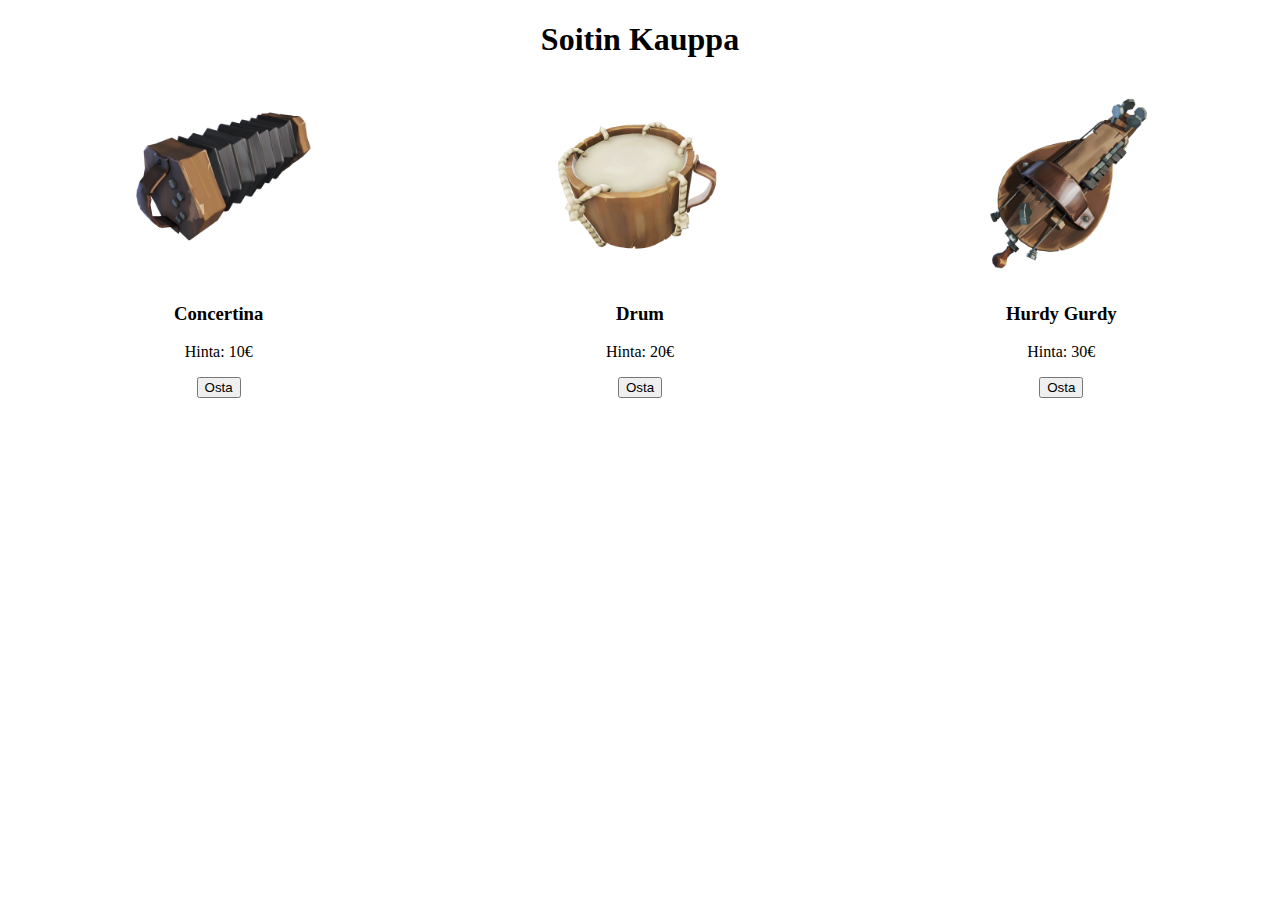
<file: index.html>
<!DOCTYPE html>
<head>
    <meta charset="UTF-8">
    <meta name="viewport" content="width=device-width, initial-scale=1.0">
    <title>Yhden tuotteen kauppa</title>
    <link rel="stylesheet" href="style.css">
    <h1 class="otsikko">Soitin Kauppa</h1>
</head>
<body>
    <div class="container">
        <div class="product">
            <img src="Concertina.png" alt="Tuote 1" class="thumbnail" data-image="Concertina.png" data-price="10">
            <h3>Concertina</h3>
            <p>Hinta: 10€</p>
            <button class="buy-button" data-target="tuote1.html">Osta</button>
        </div>
        <div class="product">
            <img src="Drum.png" alt="Tuote 2" class="thumbnail" data-image="Drum.png" data-price="20">
            <h3>Drum</h3>
            <p>Hinta: 20€</p>
            <button class="buy-button" data-target="tuote2.html">Osta</button>
        </div>
        <div class="product">
            <img src="HurdyGurdy.png" alt="Tuote 3" class="thumbnail" data-image="HurdyGurdy.png" data-price="30">
            <h3>Hurdy Gurdy</h3>
            <p>Hinta: 30€</p>
            <button class="buy-button" data-target="tuote3.html">Osta</button>
        </div>
    </div>

    <div class="modal">
        <span class="close">&times;</span>
        <img class="modal-content" id="modal-image">
        <div id="caption"></div>
    </div>

    <script src="script.js"></script>
</body>
</html>
</file>
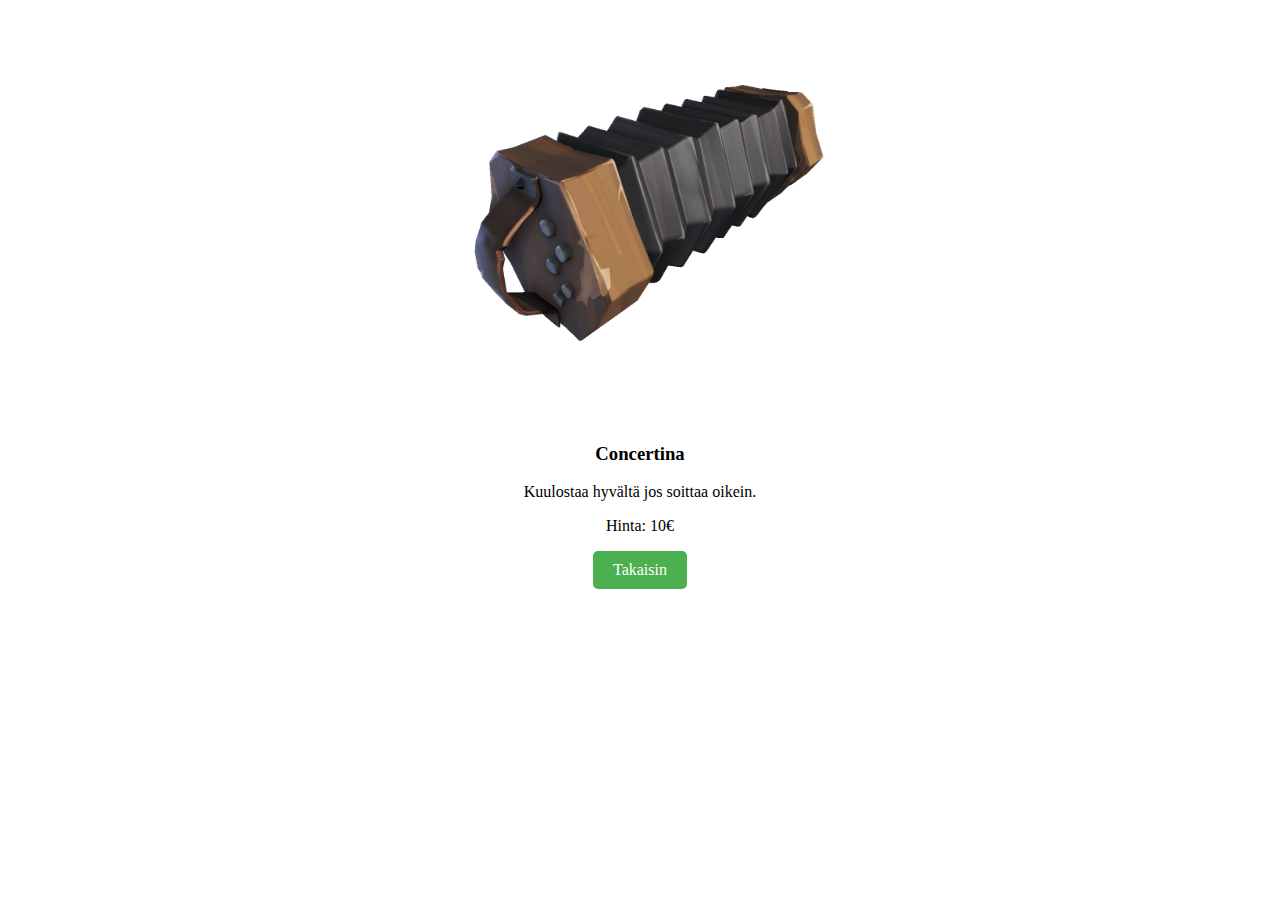
<file: tuote1.html>
<!DOCTYPE html>
<html lang="en">
<head>
    <meta charset="UTF-8">
    <meta name="viewport" content="width=device-width, initial-scale=1.0">
    <title>Tuote 1</title>
    <link rel="stylesheet" href="style.css">
</head>
<body>
    <div class="container">
        <div class="product-detail">
            <img src="Concertina.png" alt="Concertina">
            <h3>Concertina</h3>
            <p>Kuulostaa hyvältä jos soittaa oikein.</p>
            <p>Hinta: 10€</p>
        </div>
    </div>

    <a href="index.html" class="back-button">Takaisin</a>

    <script src="script.js"></script>
</body>
</html>
</file>
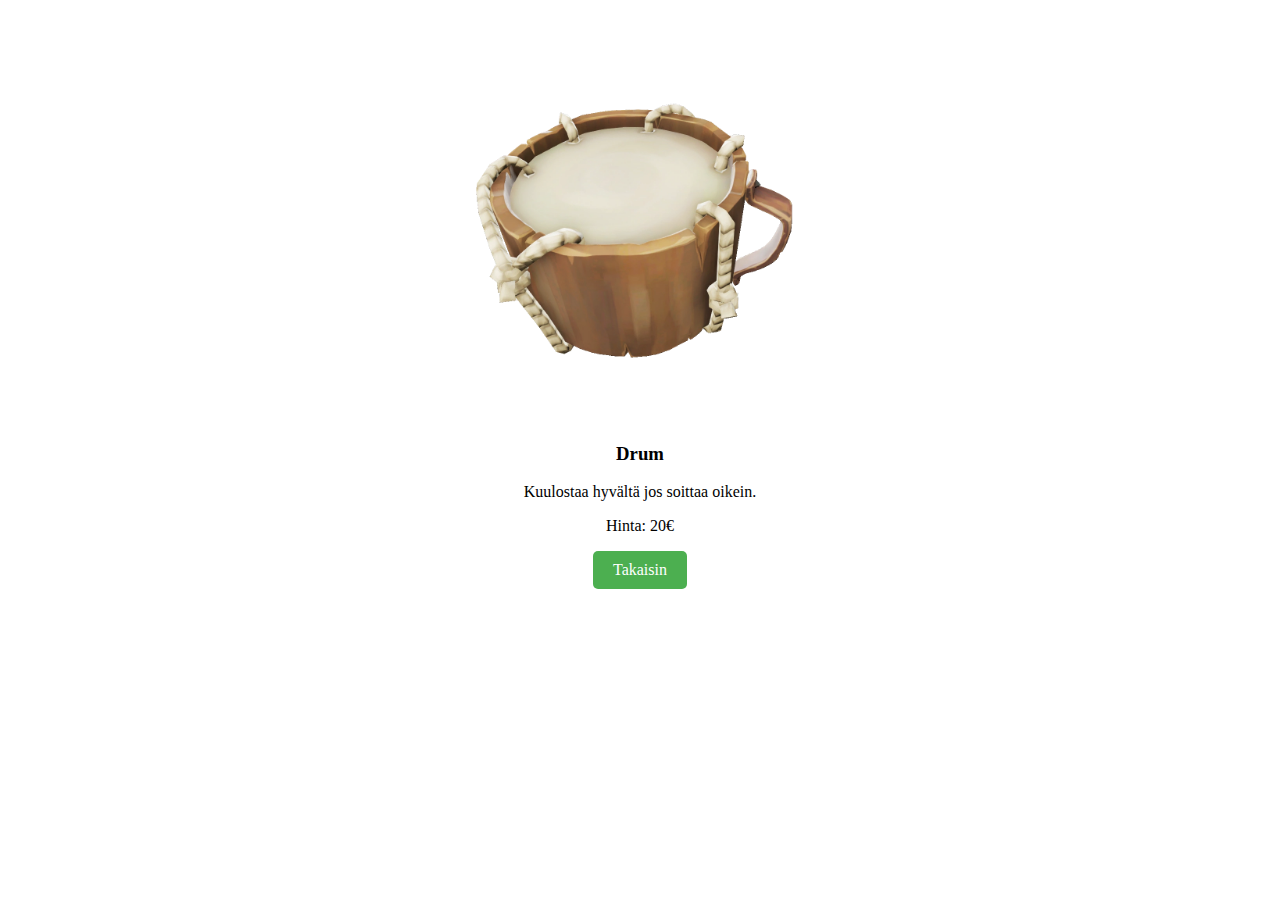
<file: tuote2.html>
<!DOCTYPE html>
<html lang="en">
<head>
    <meta charset="UTF-8">
    <meta name="viewport" content="width=device-width, initial-scale=1.0">
    <title>Tuote 2</title>
    <link rel="stylesheet" href="style.css">
</head>
<body>
    <div class="container">
        <div class="product-detail">
            <img src="Drum.png" alt="Drum">
            <h3>Drum</h3>
            <p>Kuulostaa hyvältä jos soittaa oikein.</p>
            <p>Hinta: 20€</p>
        </div>
    </div>

    <a href="index.html" class="back-button">Takaisin</a>

    <script src="script.js"></script>
</body>
</html>
</file>
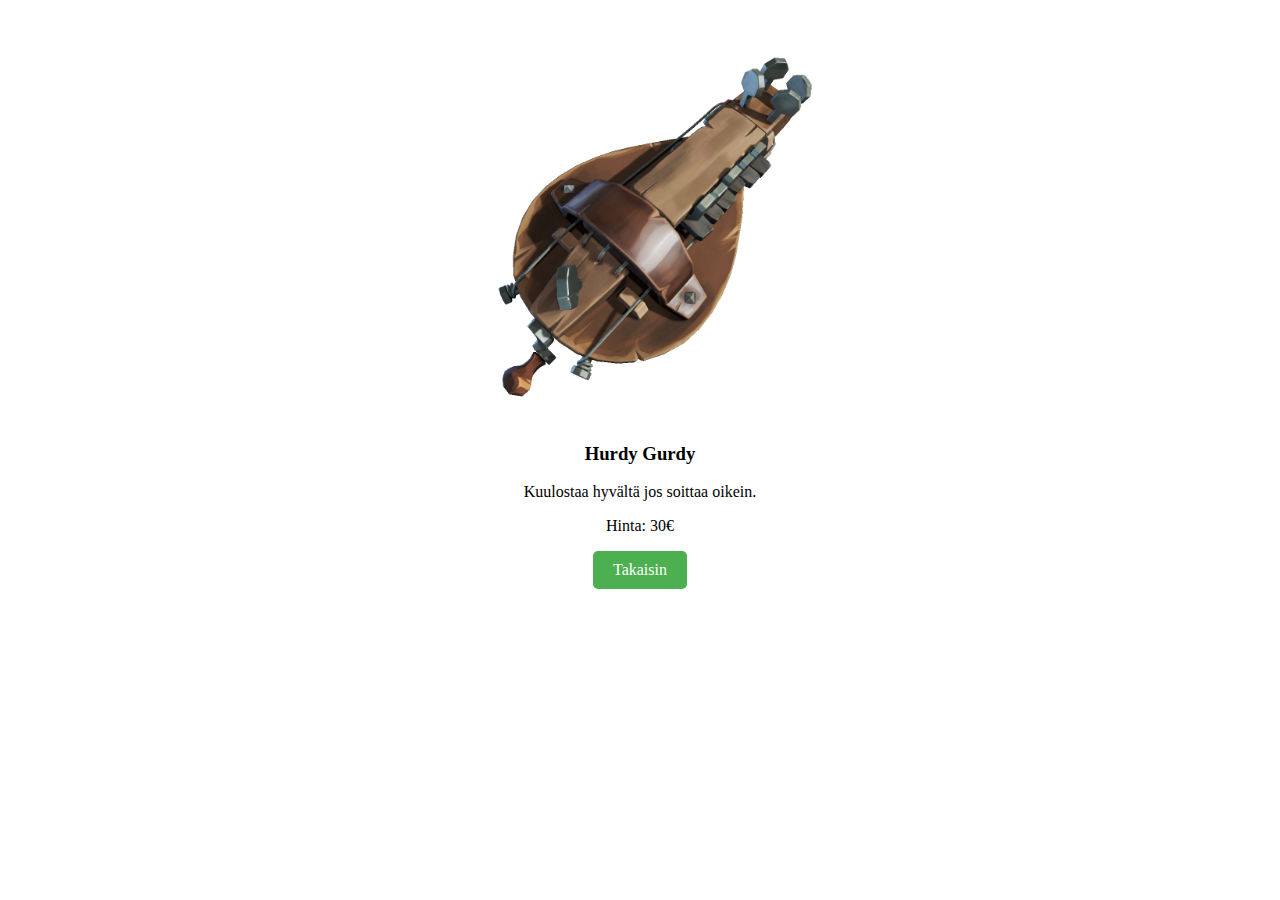
<file: tuote3.html>
<!DOCTYPE html>
<html lang="en">
<head>
    <meta charset="UTF-8">
    <meta name="viewport" content="width=device-width, initial-scale=1.0">
    <title>Tuote 3</title>
    <link rel="stylesheet" href="style.css">
</head>
<body>
    <div class="container">
        <div class="product-detail">
            <img src="HurdyGurdy.png" alt="HurdyGurdy">
            <h3>Hurdy Gurdy</h3>
            <p>Kuulostaa hyvältä jos soittaa oikein.</p>
            <p>Hinta: 30€</p>
        </div>
    </div>

    <a href="index.html" class="back-button">Takaisin</a>

    <script src="script.js"></script>
</body>
</html>
</file>
<file: style.css>
.otsikko {
    display: flex;
    justify-content: space-around;
}

.container {
    display: flex;
    justify-content: space-around;
    margin-top: 20px;
}

.product {
    text-align: center;
    margin-bottom: 20px;
}

.product img {
    width: 200px;
    height: 200px;
    cursor: pointer;
}

.modal {
    display: none;
    position: fixed;
    z-index: 1;
    padding-top: 100px;
    left: 0;
    top: 0;
    width: 100%;
    height: 100%;
    overflow: auto;
    background-color: rgb(0,0,0);
    background-color: rgba(0,0,0,0.9);
}

.modal-content {
    margin: auto;
    display: block;
    width: 80%;
    max-width: 700px;
}

.close {
    color: white;
    position: absolute;
    top: 10px;
    right: 25px;
    font-size: 35px;
    font-weight: bold;
    transition: 0.3s;
}

.close:hover,
.close:focus {
    color: #bbb;
    text-decoration: none;
    cursor: pointer;
}

.product-detail {
    text-align: center;
}

.product-detail img {
    width: 400px;
    height: 400px;
}

.back-button {
    display: block;
    width: fit-content;
    margin: 0 auto;
    text-align: center;
    padding: 10px 20px;
    background-color: #4CAF50;
    color: white;
    border: none;
    border-radius: 5px;
    cursor: pointer;
    text-decoration: none;
}

.back-button:hover {
    background-color: #45a049;
}
</file>
